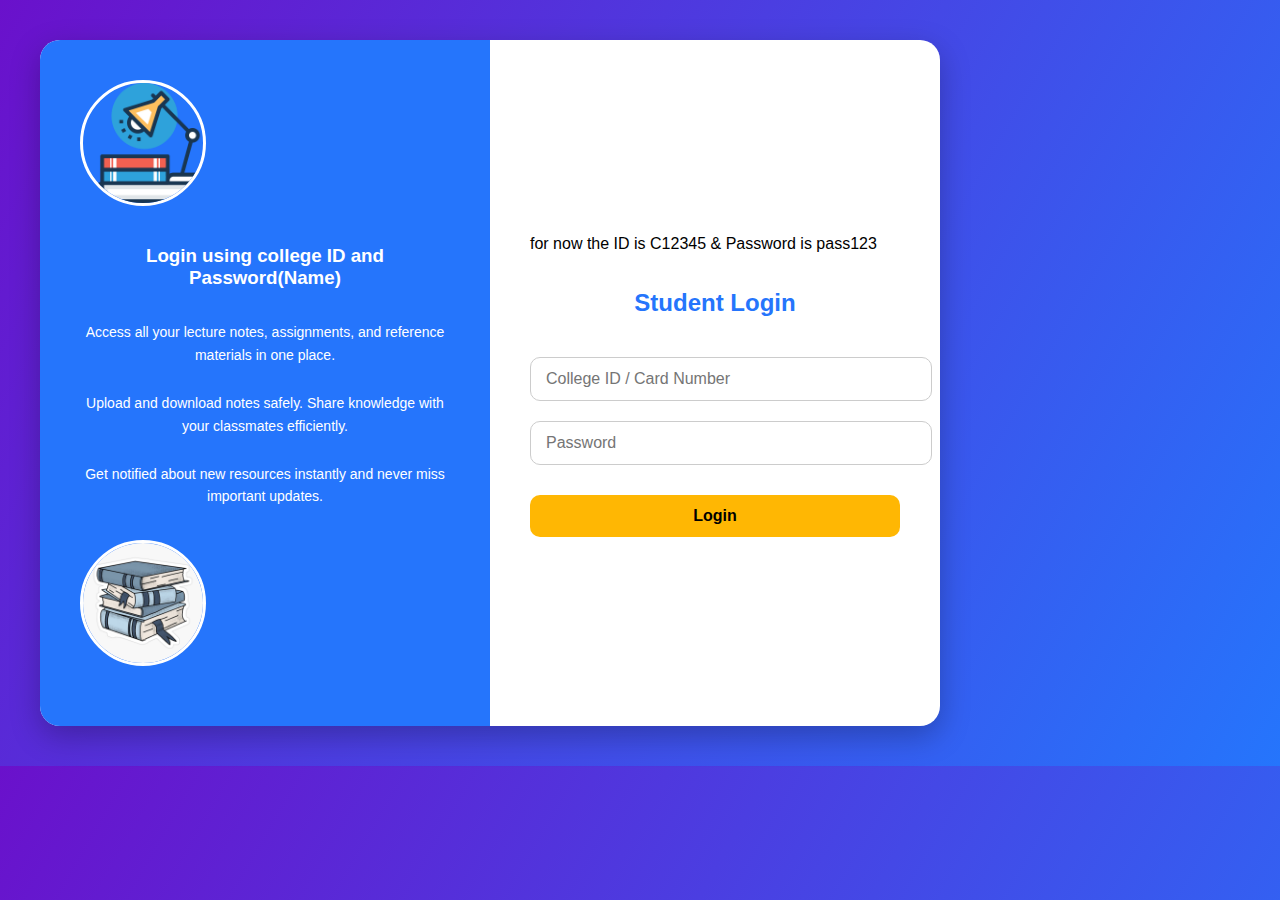
<file: login.html>
<!DOCTYPE html>
<html lang="en">
<head>
    <meta charset="UTF-8">
    <meta name="viewport" content="width=device-width, initial-scale=1.0">
    <title>Student Login</title>
  <link rel="stylesheet" href="login_page.css">
  <script src="script.js"></script>
</head>
<body>

<div class="login-wrapper">

    <!-- Left Info Section -->
    <div class="login-info">
      
        <img src="files/study.png" alt="College Logo">
        <h3>Login using college ID and Password(Name)</h3>
        <p>Access all your lecture notes, assignments, and reference materials in one place.</p>
        <p>Upload and download notes safely. Share knowledge with your classmates efficiently.</p>
        <p>Get notified about new resources instantly and never miss important updates.</p>
        <img src="files/ae7c68801f9d48ff0a7443a638f3f4e6.jpg" alt="Study Illustration" style="margin-top:20px;">
    </div>

    <!-- Right Login Form Section -->
    <div class="login-form">
      <p>for now the ID is C12345 & Password is pass123</p>
        <h2>Student Login</h2>
        <input type="text" id="collegeId" placeholder="College ID / Card Number">
        <input type="password" id="password" placeholder="Password">
        <button onclick="login()">Login</button>
        <div class="error-msg" id="errorMsg"></div>
    </div>

</div>


<script>
    const studentData = [
      {id: "C12345", password: "pass123"},
      {id: "C67890", password: "mypassword"}
    ];

    function login() {
      const id = document.getElementById('collegeId').value.trim();
      const password = document.getElementById('password').value.trim();
      const errorMsg = document.getElementById('errorMsg');

      const student = studentData.find(s => s.id === id && s.password === password);

      if(student){
        errorMsg.textContent = '';
        // Redirect to main page
      window.location.assign('home_page.html'); 



      } else {
        errorMsg.textContent = 'Invalid College ID or Password';
      }
    }
</script>
</body>
</html>
</file>
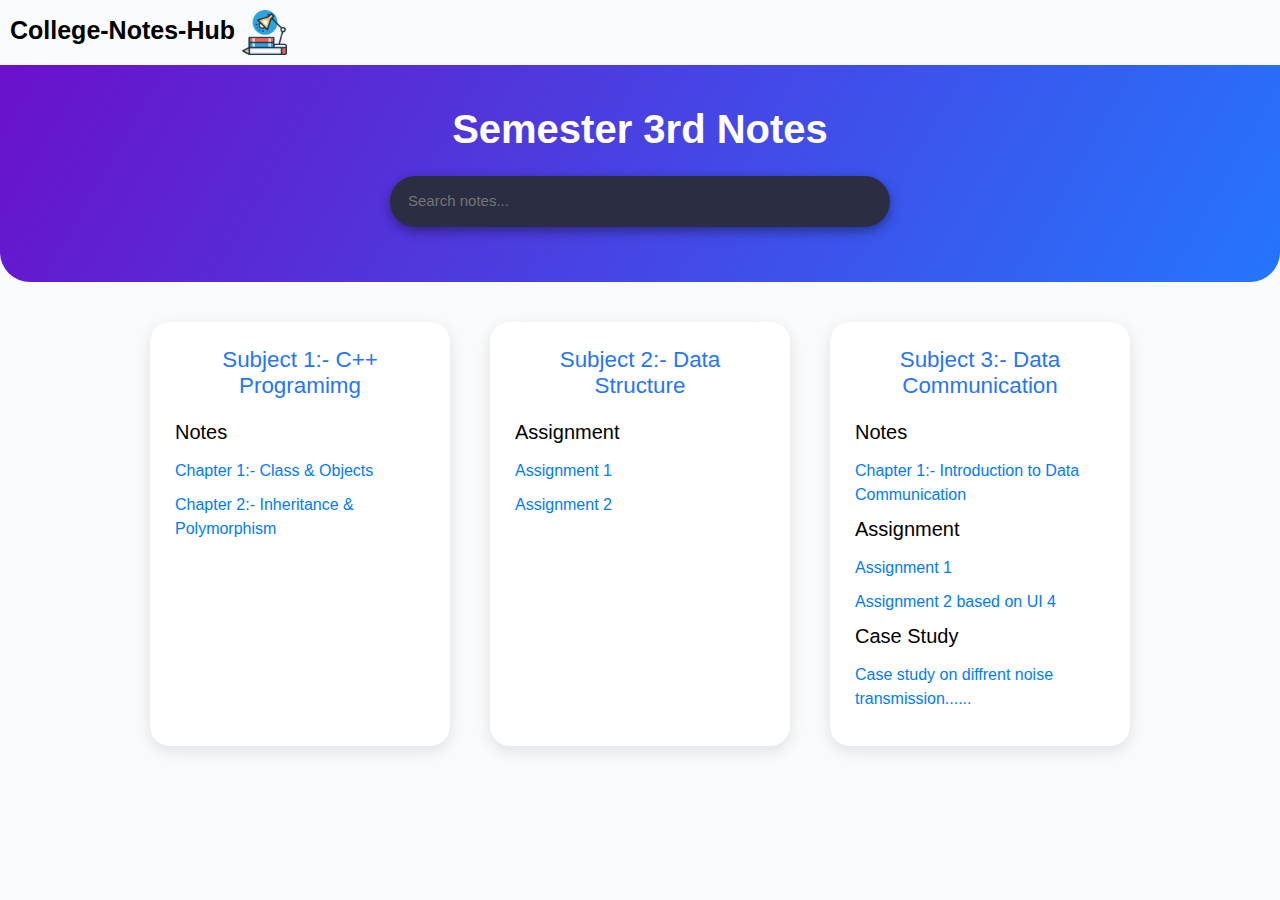
<file: semester3rd.html>
<!DOCTYPE html>
<html lang="en">
<head>
  <meta charset="UTF-8">
  <meta name="viewport" content="width=device-width, initial-scale=1.0">
  <title>Document</title>
  <link rel="stylesheet" href="https://stackpath.bootstrapcdn.com/bootstrap/4.5.2/css/bootstrap.min.css" integrity="sha384-JcKb8q3iqJ61gNV9KGb8thSsNjpSL0n8PARn9HuZOnIxN0hoP+VmmDGMN5t9UJ0Z" crossorigin="anonymous" />
    <script src="https://code.jquery.com/jquery-3.5.1.slim.min.js" integrity="sha384-DfXdz2htPH0lsSSs5nCTpuj/zy4C+OGpamoFVy38MVBnE+IbbVYUew+OrCXaRkfj" crossorigin="anonymous"></script>
    <script src="https://cdn.jsdelivr.net/npm/popper.js@1.16.1/dist/umd/popper.min.js" integrity="sha384-9/reFTGAW83EW2RDu2S0VKaIzap3H66lZH81PoYlFhbGU+6BZp6G7niu735Sk7lN" crossorigin="anonymous"></script>
    <script src="https://stackpath.bootstrapcdn.com/bootstrap/4.5.2/js/bootstrap.min.js" integrity="sha384-B4gt1jrGC7Jh4AgTPSdUtOBvfO8shuf57BaghqFfPlYxofvL8/KUEfYiJOMMV+rV" crossorigin="anonymous"></script>
  <link rel="stylesheet" href="style.css">
  <script src="script.js"></script>
</head>
<body>
  <header>College-Notes-Hub <img src="files/study.png" style="width: 5vh;"></header>
<section class="semester-hero">
  <h1>Semester 3rd Notes </h1>
  <div class="search-box">
 <input type="text" id="search" placeholder="Search notes...">
</div>
</section>



<section >
<div class="container">
  <div class="row">
    
      <div class="col-12 col-md-6 col-lg-12">
        <div class="container d-flex flex-wrap justify-content-center ">
             <div class="semester">
                <h3> Subject 1:- C++ Programimg</h3>
               <div class="notes">
                <h5>Notes</h5>
                <ul>
                  <li><a href="#" target="_blank">Chapter 1:- Class & Objects</a></li>
                  <li><a href="files/inheritance and polymorphism.pdf" target="_blank">Chapter 2:- Inheritance & Polymorphism</a></li>
                </ul>
               </div>
             </div>
                   <div class="semester">
                <h3>Subject 2:- Data Structure</h3>
               <div class="notes">
                <h5>Assignment</h5>
                <ul>
                  <li><a href="files/DOC-20250728-WA0003..pdf" target="_blank">Assignment 1</a></li>
                  <li><a href="files/DS Assignment 2.docx" target="_blank">Assignment 2</a></li>
                </ul>
               </div>
             </div>
              <div class="semester">
                <h3>Subject 3:- Data Communication</h3>
                <div class="notes">
                <h5>Notes</h5>
                <ul>
                  <li><a href="files/U - 1 - INTRODUCTION TO DATA COMMUNICATIONS.pdf" target="_blank">Chapter 1:- Introduction to Data Communication</a></li>
                </ul>
               </div>
               <div class="notes">
                <h5>Assignment</h5>
                <ul>
                  <li><a href="files/ASSIGNMENT BASED ON UNIT - I.pdf" target="_blank">Assignment 1</a></li>
                  <li><a href="files/ASSIGNMENT BASED ON UNIT - IV.pdf" target="_blank">Assignment 2 based on UI 4</a></li>
                </ul>
               </div>
               <div class="notes">
                <h5>Case Study</h5>
                <ul>
                  <li><a href="files/Case study on different noise that occur during data transmission.docx" target="_blank">Case study on diffrent noise transmission......</a></li>
                </ul>
               </div>
             </div>

         </div>
        </div>
     
    
  </div>
</div>
 </section>

</body>
</html>
</file>
<file: style.css>
header{
      color: black;
      padding: 10px;
      font-size: 25px;
      font-weight: bold;
    }

body {
          font-family: 'Segoe UI', Tahoma, Geneva, Verdana, sans-serif;
          background: #f9fafc;
          margin: 0;
          padding: 0;
          color: #333;
        }

        /* Hero Section */
        .hero {
          background: linear-gradient(120deg, #6a11cb 0%, #2575fc 100%);
          color: white;
          text-align: center;
          padding: 80px 20px;
          border-radius: 0 0 30px 30px;
        }
        .hero h1 {
          font-size: 2.5rem;
          font-weight: 700;
        }
        .hero p {
          margin-top: 15px;
          font-size: 1.2rem;
        }
        .hero .btn {
          margin-top: 25px;
          background: #ffb703;
          color: #222;
          font-weight: 600;
          padding: 12px 25px;
          border-radius: 30px;
          text-decoration: none;
          transition: 0.3s;
        }
        .hero .btn:hover {
          background: #fb8500;
          color: white;
        }

        /* Section Title */
        .classNote {
          text-align: center;
          padding: 50px 20px 30px;
        }
        .classNote h1 {
          font-size: 2rem;
          font-weight: bold;
          color: #222;
        }

        /* Card Section */
       
        .card-semester {
          background: #fff;
          border-radius: 20px;
          box-shadow: 0 5px 15px rgba(0,0,0,0.1);
          margin: 20px;
          padding: 25px;
          width: 300px;
          text-align: center;
          transition: transform 0.3s ease;
        }
        .card-semester:hover {
          transform: translateY(-10px);
        }
        .card-semester h3 {
          font-size: 1.4rem;
          color: #2575fc;
          margin-bottom: 20px;
        }
        .card-semester p{
          font-weight: 500;
          font-size: 25px;
        }

        /* Modern UL Style */
        .card-semester ul {
          list-style: none;
          padding: 0;
          margin: 0 0 20px 0;
        }
        .card-semester ul li {
          background: #f1f5f9;
          margin: 10px 0;
          padding: 12px 15px;
          border-radius: 10px;
          font-weight: 500;
          text-align: left;
          display: flex;
          align-items: center;
          transition: background 0.3s;
        }
        .card-semester ul li::before {
          content: "📘";
          margin-right: 10px;
        }
        .card-semester ul li:hover {
          background: #e0f2fe;
          cursor: pointer;
        }

        /* Links */
        .card-semester a {
          display: inline-block;
          margin-top: 10px;
          padding: 10px 18px;
          background: #6a11cb;
          color: white;
          font-weight: 500;
          text-decoration: none;
          border-radius: 25px;
          transition: 0.3s;
        }
        .semester-hero {
          background: linear-gradient(120deg, #6a11cb 0%, #2575fc 100%);
          color: white;
          text-align: center;
          padding: 40px 20px;
          border-radius: 0 0 30px 30px;
          margin-bottom: 20px;
        }
        .semester-hero h1 {
          font-size: 2.5rem;
          font-weight: 700;
        }
       
        .semester {
          background: #fff;
          border-radius: 20px;
          box-shadow: 0 5px 15px rgba(0,0,0,0.1);
          margin: 20px;
          padding: 25px;
          width: 300px;
          text-align: center;
          transition: transform 0.3s ease;
        }
          .semester h3 {
          font-size: 1.4rem;
          color: #2575fc;
          margin-bottom: 20px;
        }
       
        .semester:hover {
          transform: translateY(-10px);
        }
        .notes h5{
          text-align:left;
          color: black;
          margin:0 15px 15px 0;
        }
        .notes ul{
           list-style: none;
          padding: 0;
          margin: 0 5px 5px 0;
        }
        .notes ul li {
          margin: 10px 0;
          font-weight: 500;
          text-align: left;
          transition: background 0.3s;
        }
           
        .notes ul li :hover {
          
          cursor: pointer;
          color: black;
          
        }


        

        .search-box input {
          width: 60%;
          margin: 15px;
          max-width: 500px;
          padding: 14px 18px;
          font-size: 15px;
          border: none;
          border-radius: 30px;
          outline: none;
          background: #2b2d42;
          color: white;
          box-shadow: 0 4px 12px rgba(0,0,0,0.4);
          transition: 0.3s;
        }

        .search-box input:focus {
          background: #34374f;
          box-shadow:  black;
        }
</file>
<file: login_page.css>
/* --- Body & Animated Background --- */
        header{
      color: black;
      padding: 10px;
      font-size: 25px;
      font-weight: bold;
    }   
     body {
          margin: 40px;
          font-family: 'Segoe UI', Tahoma, Geneva, Verdana, sans-serif;
          background: linear-gradient(120deg, #6a11cb, #2575fc);
          overflow-x: hidden;
          position: relative;
          color: #fff;
        }
   /* --- Body & Animated Background --- */
 
     

        /* --- Login Wrapper --- */
        .login-wrapper {
          display: flex;
          background: white;
          border-radius: 20px;
          overflow: hidden;
          width: 900px;
          max-width: 95%;
          box-shadow: 0 10px 30px rgba(0,0,0,0.25);
          z-index: 1;
        }

        /* --- Left Info Section --- */
        .login-info {
          background: #2575fc;
          color: white;
          padding: 40px;
          flex: 1;
          display: flex;
          flex-direction: column;
          justify-content: center;
          text-align: center;
          overflow-y: auto;
        }
        .login-info img {
          width: 120px;
          border-radius: 50%;
          margin-bottom: 20px;
          border: 3px solid #fff;
        }
        .login-info h2 {
          margin-bottom: 15px;
        }
        .login-info p {
          font-size: 14px;
          line-height: 1.6;
          margin-bottom: 12px;
        }

        /* --- Right Login Form Section --- */
        .login-form {
          flex: 1;
          padding: 40px;
          display: flex;
          flex-direction: column;
          justify-content: center;
        }
        .login-form h2 {
          margin-bottom: 30px;
          color: #2575fc;
          text-align: center;
        }
        .login-form input {
          width: 100%;
          padding: 12px 15px;
          margin: 10px 0;
          border-radius: 10px;
          border: 1px solid #ccc;
          font-size: 16px;
        }
        .login-form p{
          color: black;
        }
        .login-form button {
          width: 100%;
          padding: 12px 15px;
          margin-top: 20px;
          background: #ffb703;
          border: none;
          border-radius: 10px;
          font-size: 16px;
          font-weight: bold;
          cursor: pointer;
          transition: 0.3s;
        }
        .login-form button:hover {
          background: #fb8500;
          color: white;
        }
        .error-msg {
          color: red;
          margin-top: 10px;
          font-size: 14px;
          text-align: center;
        }

        /* --- Responsive --- */
        @media(max-width:900px){
          .login-wrapper { flex-direction: column; }
          .login-info, .login-form { padding: 30px; }
        }
</file>
